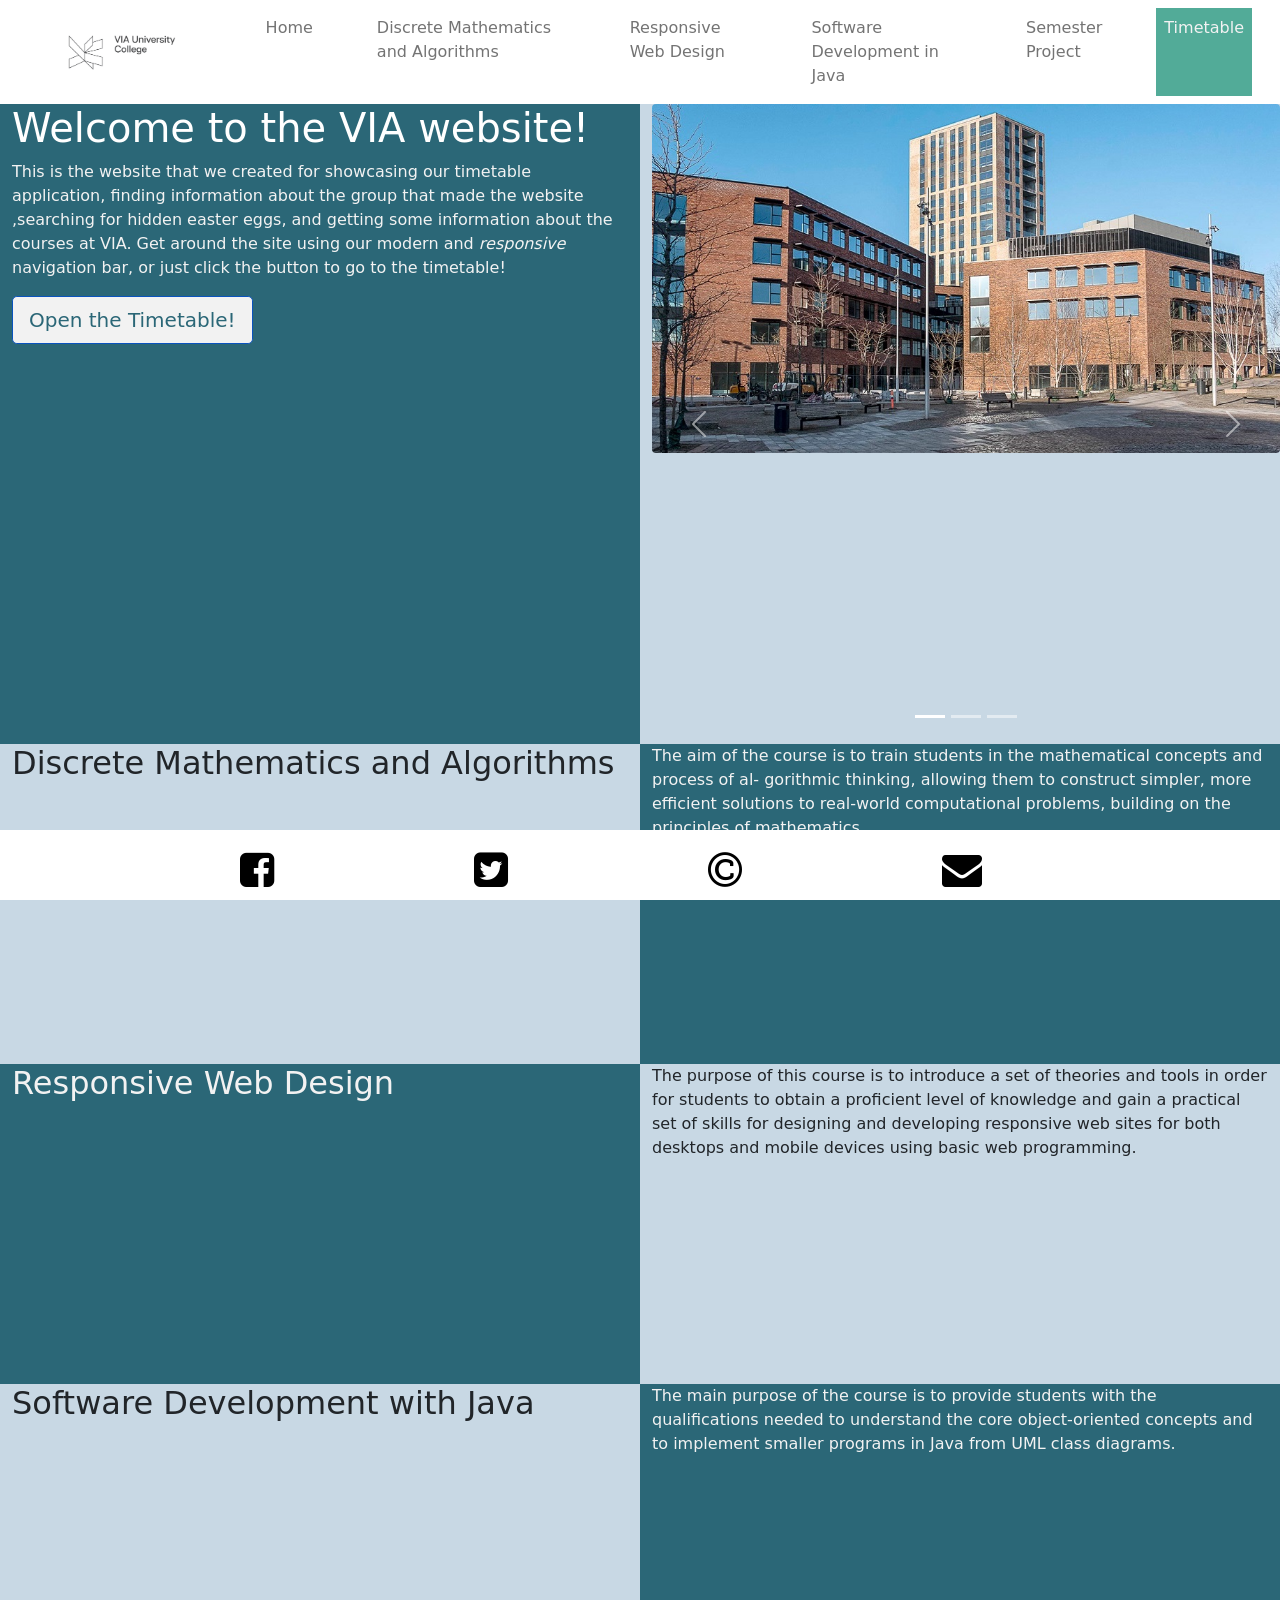
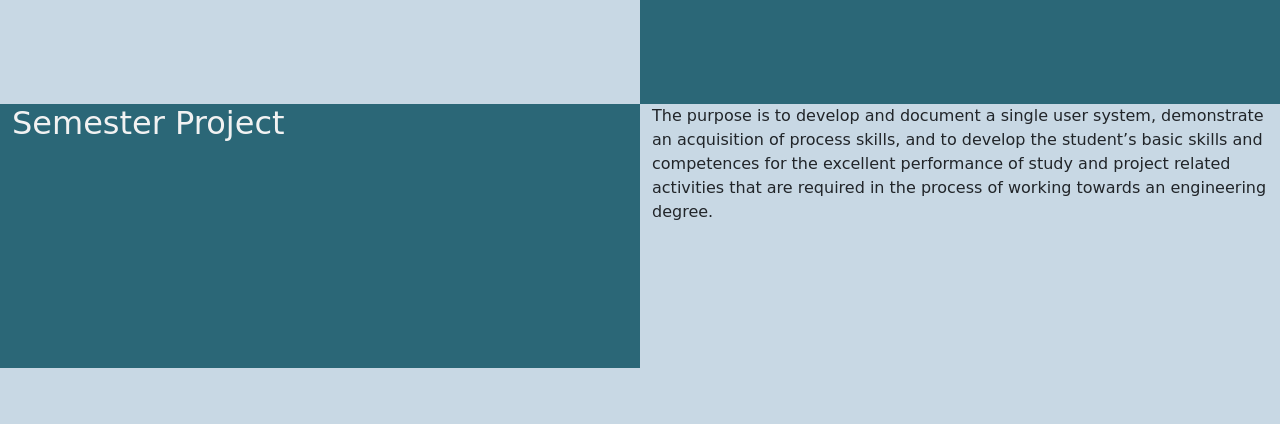
<file: index.html>
<!DOCTYPE html>
<html lang="en">
  <head>
    <meta charset="UTF-8" />
    <meta http-equiv="X-UA-Compatible" content="IE=edge" />
    <meta name="viewport" content="width=device-width, initial-scale=1.0" />
    <title>VIA Homepage</title>
    <link rel="stylesheet" href="css/bootstrap.min.css" />
    <link rel="stylesheet" href="css/stlye.css" />
    <link rel="icon" href="images/32443.ico" />
    <!--Font Awsome for icons-->
    <link
      rel="stylesheet"
      href="css/font-awesome-4.7.0/css/font-awesome.min.css"
    />
  </head>

  <body>
    <!--START NAVBAR-->
    <nav class="navbar navbar-expand-sm bg-light navbar-light">
      <div class="container-fluid">
        <button
          class="navbar-toggler"
          type="button"
          data-bs-toggle="collapse"
          data-bs-target="#MainNavbar"
        >
          <span class="navbar-toggler-icon"></span>
        </button>
        <img
          class="navbar-brand float-start logo mx-5 img-fluid"
          src="/images/logo_VIA.png"
          alt="VIA"
        />
        <div class="collapse navbar-collapse" id="MainNavbar">
          <ul class="navbar-nav">
            <li class="nav-item mx-4">
              <a class="nav-link" href="index.html">Home</a>
            </li>
            <li class="nav-item mx-4">
              <a class="nav-link" href="index.html#DMA"
                >Discrete Mathematics and Algorithms</a
              >
            </li>
            <li class="nav-item mx-4">
              <a class="nav-link" href="index.html#RWD"
                >Responsive Web Design</a
              >
            </li>
            <li class="nav-item mx-4">
              <a class="nav-link" href="index.html#SDJ"
                >Software Development in Java</a
              >
            </li>
            <li class="nav-item mx-4">
              <a class="nav-link" href="index.html#SEP">Semester Project</a>
            </li>
            <li id="timetable" class="nav-item mx-3">
              <a class="nav-link" href="timetable.html">Timetable</a>
            </li>
          </ul>
        </div>
      </div>
    </nav>
    <!--FINISH NAVBAR-->

    <div class="container-fluid">
      <div class="row firstRow">
        <!--Left side of webpage-->
        <div class="col-lg-6 rightSide">
          <div class="align-middle">
            <div class="welcomeText">
              <h1>Welcome to the VIA website!</h1>
              <p class="text-break">
                This is the website that we created for showcasing our timetable
                application, finding information about the group that made the
                website ,searching for hidden easter eggs, and getting some
                information about the courses at VIA. Get around the site using
                our modern and <i>responsive</i> navigation bar, or just click
                the button to go to the timetable!
              </p>

              <!--TODO Javascript here for final handin-->
              <a
                href="timetable.html"
                class="btn btn-primary btn-lg active"
                role="button"
                aria-pressed="true"
                >Open the Timetable!</a
              >
            </div>
          </div>
        </div>

        <!--Right side of webpage-->
        <!--Carousel start here-->

        <div class="col-lg-6 leftSide">
          <div id="carousel" class="carousel slide" data-bs-ride="carousel">
            <div class="carousel-inner">
              <div class="carousel-item active">
                <img
                  class="d-block rounded mx-auto img-fluid"
                  src="images/1.jpg"
                />
              </div>
              <div class="carousel-item">
                <img
                  class="d-block rounded mx-auto img-fluid"
                  src="images/2.jpg"
                />
              </div>
              <div class="carousel-item">
                <img
                  class="d-block rounded mx-auto img-fluid"
                  src="images/3.jpg"
                />
              </div>
            </div>

            <div class="carousel-indicators">
              <button
                data-bs-target="#mycarousel"
                data-bs-slide-to="0"
                class="active"
              ></button>
              <button
                data-bs-target="#mycarousel"
                data-bs-slide-to="1"
              ></button>
              <button
                data-bs-target="#mycarousel"
                data-bs-slide-to="2"
              ></button>
            </div>
            <!--Arrows-->
            <button
              class="carousel-control-prev"
              type="button"
              data-bs-target="#carousel"
              data-bs-slide="prev"
            >
              <span
                class="carousel-control-prev-icon"
                aria-hidden="true"
              ></span>
              <span class="visually-hidden">Previous</span>
            </button>
            <button
              class="carousel-control-next"
              type="button"
              data-bs-target="#carousel"
              data-bs-slide="next"
            >
              <span
                class="carousel-control-next-icon"
                aria-hidden="true"
              ></span>
              <span class="visually-hidden">Next</span>
            </button>
          </div>
        </div>
        <!--CAROUSEL END-->
      </div>
      
    
      <div id="DMA" class="row classRow ">
        <div class="col-lg-6 ligther">
          <h2>Discrete Mathematics and Algorithms</h2>
        </div>
        <div class="col-lg-6 darker">
          <p>
            The aim of the course is to train students in the mathematical
            concepts and process of al- gorithmic thinking, allowing them to
            construct simpler, more efficient solutions to real-world
            computational problems, building on the principles of mathematics.
          </p>
        </div>
      </div>
    
      <div id="RWD" class="row classRow">
        <div class="col-lg-6 darker">
          <h2>Responsive Web Design</h2>
        </div>
        <div class="col-lg-6 ligther">
          <p>
            The purpose of this course is to introduce a set of theories and
            tools in order for students to obtain a proficient level of
            knowledge and gain a practical set of skills for designing and
            developing responsive web sites for both desktops and mobile devices
            using basic web programming.
          </p>
        </div>
      </div>
      <div id="SDJ" class="row classRow">
        <div class="col-lg-6 ligther">
          <h2>Software Development with Java</h2>
        </div>
        <div class="col-lg-6 darker">
          <p>
            The main purpose of the course is to provide students with the
            qualifications needed to understand the core object-oriented
            concepts and to implement smaller programs in Java from UML class
            diagrams.
          </p>
        </div>
      </div>
      <div id="SEP" class="row classRow" style="padding-bottom: 3.5rem">
        <div class="col-lg-6 darker">
          <h2>Semester Project</h2>
        </div>
        <div class="col-lg-6 ligther">
          <p>
            The purpose is to develop and document a single user system,
            demonstrate an acquisition of process skills, and to develop the
            student’s basic skills and competences for the excellent performance
            of study and project related activities that are required in the
            process of working towards an engineering degree.
          </p>
        </div>
      </div>
    </div>

    <footer class="footer">
      <div class="social-media hidden-xs">
          <li>
            <a href="https://www.facebook.com/viauniversitycollege/" class="nav-item footer-icons">
              <i class="fa fa-facebook-square fa-2x"> </i
            ></a>
          </li>
          <li>
            <a href="https://twitter.com/viauniversity" class="nav-item footer-icons">
              <i class="fa fa-twitter-square fa-2x"></i
            ></a>
          </li>
          <li>
            <a id="copyright" class="nav-item footer-icons" href="copyright.html"
            ><i class="fa fa-copyright fa-2x"></i
          ></a>
          </li>
          <li>
            <a id="contact" class="nav-item footer-icons" href="contact.html"
            ><i class="fa fa-envelope fa-2x"></i
          ></a>
          </li>
          <li>
              <i class="fas fa-search-location"></i>
          </li>
      </div>
  </footer>

    <!--Footer end-->
    <script src="js/bootstrap.bundle.min.js"></script>
  </body>
</html>
</file>
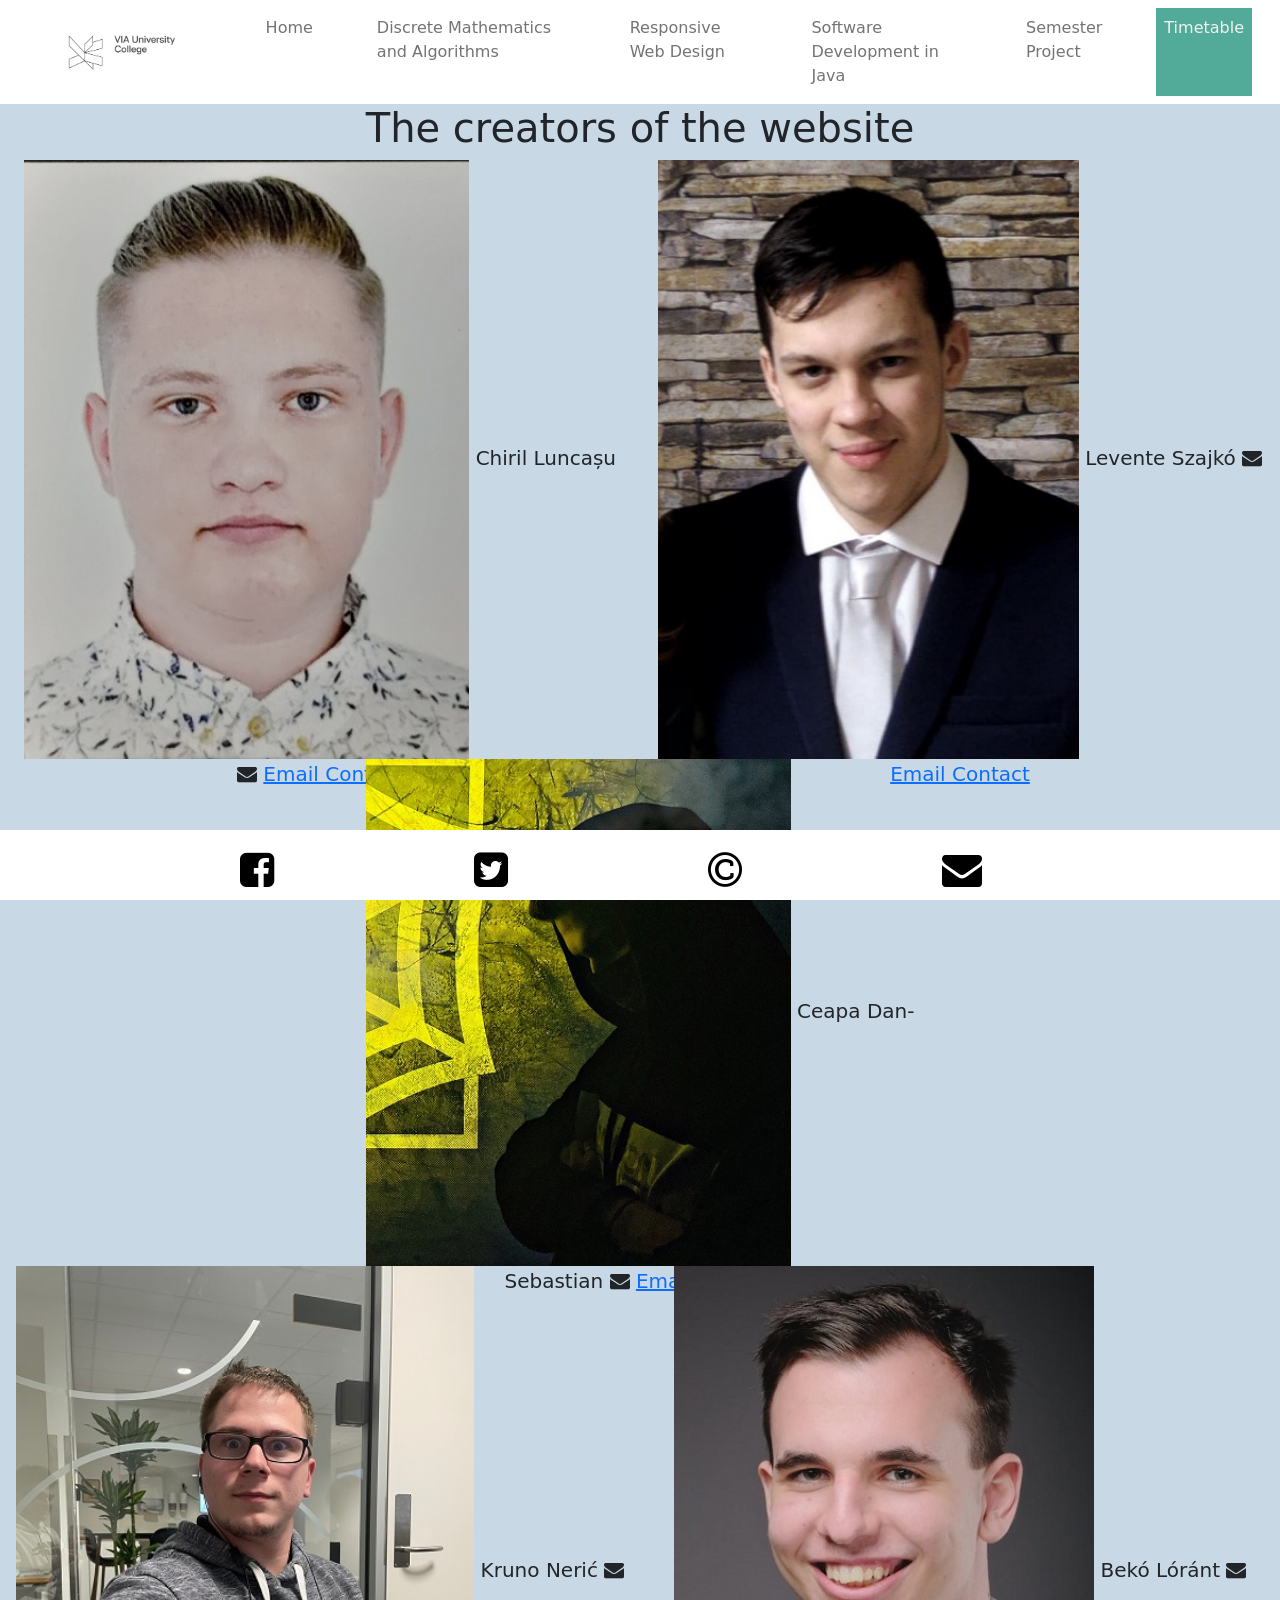
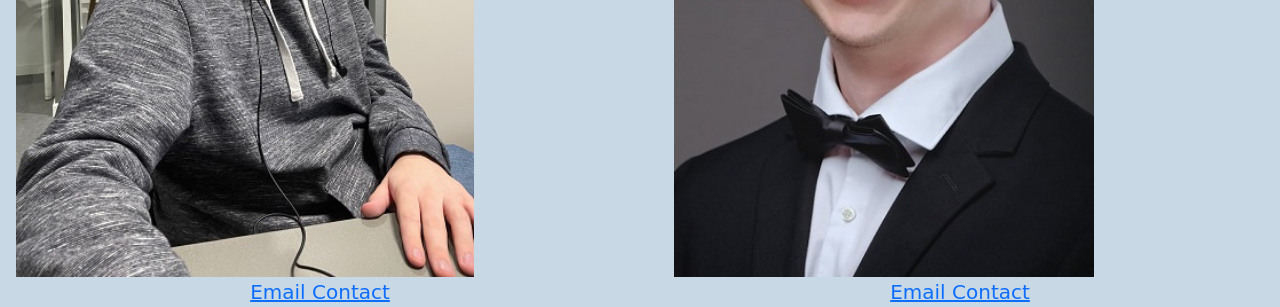
<file: contact.html>
<!DOCTYPE html>
<html lang="en">
  <head>
    <meta charset="UTF-8" />
    <meta http-equiv="X-UA-Compatible" content="IE=edge" />
    <meta name="viewport" content="width=device-width, initial-scale=1.0" />
    <title>Contact page</title>
    <link rel="stylesheet" href="css/bootstrap.min.css" />
    <link rel="stylesheet" href="css/stlye.css" />
    <link
      rel="stylesheet"
      href="css/font-awesome-4.7.0/css/font-awesome.min.css"
    />
  </head>

  <body>

    <!--START NAVBAR-->
    <nav class="navbar navbar-expand-sm bg-light navbar-light">
        <div class="container-fluid">
          <button
            class="navbar-toggler"
            type="button"
            data-bs-toggle="collapse"
            data-bs-target="#MainNavbar"
          >
            <span class="navbar-toggler-icon"></span>
          </button>
          <img
            class="navbar-brand float-start logo mx-5"
            src="/images/logo_VIA.png"
            alt="VIA"
          />
          <div class="collapse navbar-collapse" id="MainNavbar">
            <ul class="navbar-nav">
              <li class="nav-item mx-4">
                <a class="nav-link" href="index.html">Home</a>
              </li>
              <li class="nav-item mx-4">
                <a class="nav-link" href="index.html#DMA"
                  >Discrete Mathematics and Algorithms</a
                >
              </li>
              <li class="nav-item mx-4">
                <a class="nav-link" href="index.html#RWD"
                  >Responsive Web Design</a
                >
              </li>
              <li class="nav-item mx-4">
                <a class="nav-link" href="index.html#SDJ"
                  >Software Development in Java</a
                >
              </li>
              <li class="nav-item mx-4">
                <a class="nav-link" href="index.html#SEP">Semester Project</a>
              </li>
              <li id="timetable" class="nav-item mx-3">
                <a class="nav-link" href="timetable.html">Timetable</a>
              </li>
            </ul>
          </div>
        </div>
      </nav>
    <!--FINISH NAVBAR-->

    <div class="contact">
      <div class="container-fluid">
        <div class="row justify-content-start">
          <h1>The creators of the website</h1>
        </div>
        <div class="row justify-content-center">
          <div class="col-md-6">
            <img src="images/idiots/CL.jpg" alt="yeet" />
            Chiril Luncașu
            <i class="fa fa-envelope"></i>
            <a href="mailto:315171@viauc.dk">Email Contact</a>
          </div>
          <div class="col-md-6">
            <img src="images/idiots/LSza.jpg" alt="Levente" />
            Levente Szajkó
            <i class="fa fa-envelope"></i>
            <a href="mailto:315249@viauc.dk">Email Contact</a>
          </div>
        </div>
        <div class="row justify-content-center">
          <div class="col-md-6">
            <img src="images/idiots/Dan.jpg" alt="Dan" />
            Ceapa Dan-Sebastian
            <i class="fa fa-envelope"></i>
            <a href="mailto:315162@viauc.dk">Email Contact</a>
          </div>
        </div>
        <div class="row justify-content-center">
          <div class="col-md-6">
            <img src="/images/idiots/KN.jpg" alt="yeet" />
            Kruno Nerić
            <i class="fa fa-envelope"></i>
            <a href="mailto:315258@viauc.dk">Email Contact</a>
          </div>
          <div class="col-md-6">
            <img src="images/idiots/BL.jpg" alt="Bekó" />
            Bekó Lóránt
            <i class="fa fa-envelope"></i>
            <a href="mailto:XXXXXX@viauc.dk">Email Contact</a>
          </div>
        </div>
      </div>
    </div>

    <footer class="footer">
      <div class="social-media hidden-xs">
          <li>
            <a href="https://www.facebook.com/viauniversitycollege/" class="nav-item footer-icons">
              <i class="fa fa-facebook-square fa-2x"> </i
            ></a>
          </li>
          <li>
            <a href="https://twitter.com/viauniversity" class="nav-item footer-icons">
              <i class="fa fa-twitter-square fa-2x"></i
            ></a>
          </li>
          <li>
            <a id="copyright" class="nav-item footer-icons" href="copyright.html"
            ><i class="fa fa-copyright fa-2x"></i
          ></a>
          </li>
          <li>
            <a id="contact" class="nav-item footer-icons" href="contact.html"
            ><i class="fa fa-envelope fa-2x"></i
          ></a>
          </li>
          <li>
              <i class="fas fa-search-location"></i>
          </li>
      </div>
  </footer>

    <!--Footer end-->
  </body>
</html>
</file>
<file: css/stlye.css>
body
{
    background-color: #c8d8e4;
    
}

/* timetable css */

/* end of timetable css */

/*CAROUSEL CSS*/
.carousel, img{
    height: 100%;
    width: auto;
}
.carousel
{
    margin: auto;
}

.classRow
{
    height: 20rem !important; 
}


.firstRow{
    height: 40rem !important;
}

/*Setting up website colors*/
.rightSide
{
    color: #f2f2f2;   
    background-color:#2b6777;    
}

.lighter
{
 background-color: #c8d8e4 !important;
}

.darker
{
    color: #f2f2f2;   
    background-color:#2b6777 !important;   
}
.btn-primary
{
    background-color: #f2f2f2  !important;    
    color: #2b6777!important;  
}
.rightSide h1
{
    color: white;
      
}
.leftSide
{
    background-color: #c8d8e4;
    padding-right: 0px;
    margin-right: 0px;
}


/*Css for the Contact page*/
.contact
{
   text-align: center;
   display: flex;
   justify-content: center;
   align-items: center;
   font-size: 20px;
}
  

/*NAVBAR*/
.navbar-nav .active a {
    background-color: lightsteelblue;
}
.navbar-nav a:hover {
    background-color: lightsteelblue;
}

#timetable {
    background-color: #52ab98;
}

#timetable a {
    color: #f2f2f2 !important;
}

#timetable a:hover {
    background-color: #f2f2f2;
    color: #52ab98 !important
}

.navbar {
    background-color: #ffffff !important;
}

.logo {
    display: block;
    max-width: 40%;
    max-height: 40%;
    height: auto;
}

@media only screen and (min-width: 600px) {
    .logo {
        display: block;
        max-width: 10%;
        max-height: 10%;
        height: auto;
    }
  }
/*CLOSE NAVBAR*/

/*FOOTER*/
.footer-icons {
    text-decoration: none;
    color: black;
    overflow: auto;
}

.footer {
    position: fixed;
    bottom: 0;
    width: 100%;
    height: 70px;
    background-color: white;

}

.footer .social-media {
    display: flex;
    width: 430px;
    margin: 0 auto;
}

.footer .social-media > li {
    list-style: none;
    display: inline-block;
    margin: 10px auto;
    font-size: 20px;
    padding: 10px 10px;
}

@media only screen and (min-width: 600px) {
    .footer .social-media > li {
        list-style: none;
        display: inline-block;
        margin: 10px auto;
        font-size: 20px;
        padding: 10px 100px;
    }
    .footer .social-media {
        display: flex;
        width: 1000px;
        margin: 0 auto;
    }
}
/*CLOSE FOOTER*/
</file>
